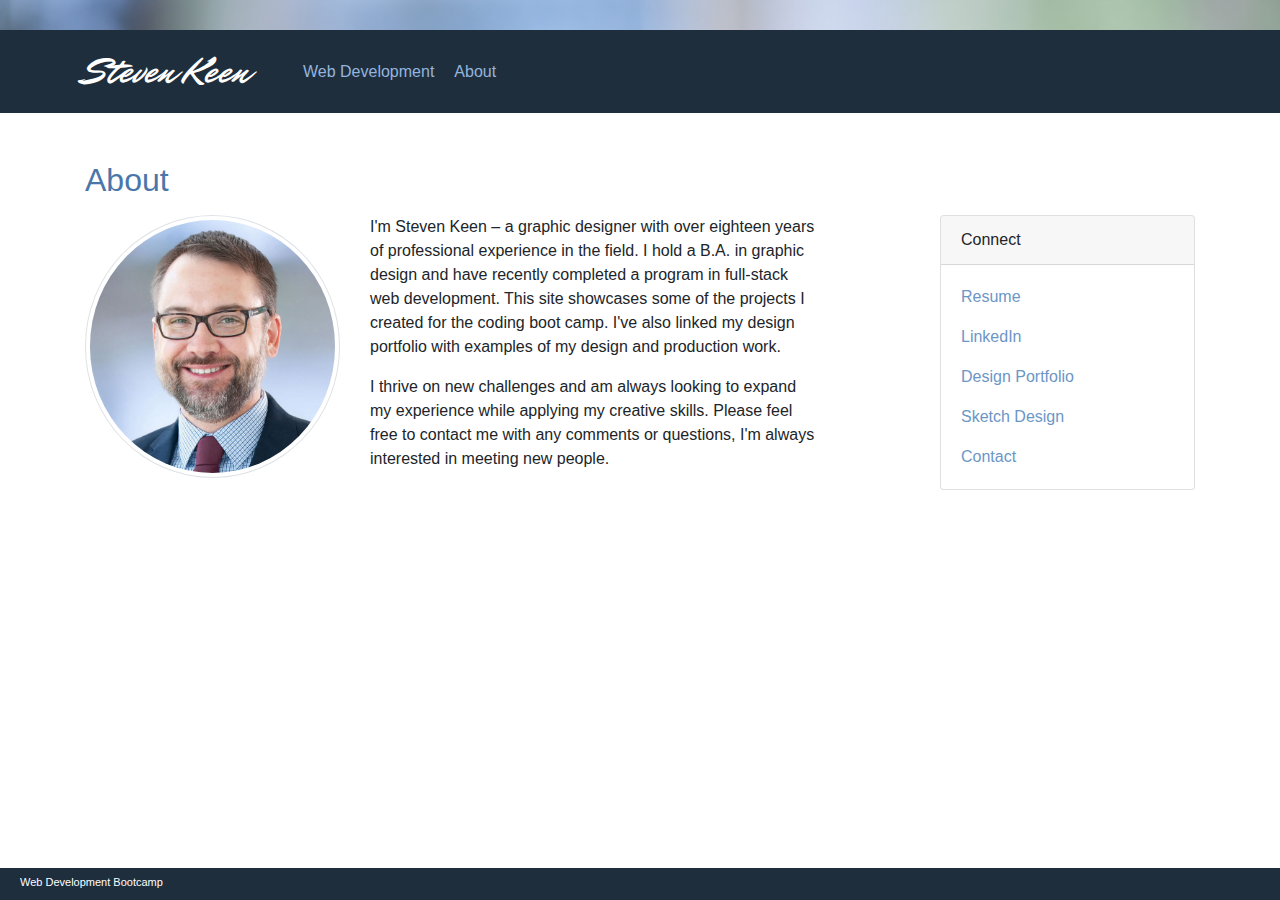
<file: index.html>
<!DOCTYPE html>
<html lang="en-us">

<head>

  <meta charset="UTF-8">
  <meta name="viewport" content="width=device-width, initial-scale=1">

  <title>About Steven Keen</title>

  <!-- Bootstrap CDN -->
  <link href="https://fonts.googleapis.com/css?family=Mr+Dafoe" rel="stylesheet">
  <link rel="stylesheet" href="https://maxcdn.bootstrapcdn.com/bootstrap/4.0.0/css/bootstrap.min.css">
  <link rel="stylesheet" type="text/css" href="assets/css/style.css">

</head>

<body>
  <!-- <img class="img-fluid" src="assets/images/multi_strip.jpg" alt="bokeh background"> -->
  <img class="bluestrip" src="assets/images/multi_strip_thin.jpg" alt="blue pattern">

  <!-- Start Nav -->
  <nav class="navbar navbar-expand-lg navbar-dark mb-5" style="background-color: #1e2e3d">
    <div class="container">
      <a class="navbar-brand" href="index.html"><span id="name">Steven Keen</span></a>
      <button class="navbar-toggler" type="button" data-toggle="collapse" data-target="#navbarSupportedContent"
        aria-controls="navbarSupportedContent" aria-expanded="false" aria-label="Toggle navigation">
        <span class="navbar-toggler-icon"></span>
      </button>
      <div class="collapse navbar-collapse" id="navbarSupportedContent">
        <ul class="nav navbar-nav">
            <li class="nav-item pr-1">
                <a class="nav-link" href="portfolio.html">Web Development</a>
              </li>
          <li class="nav-item pr-1">
            <a class="nav-link active" href="#">About</a>
          </li>

          <!-- <li class="nav-item pr-1">
            <a class="nav-link" href="https://keensteven.com/gallery1">Design</a>
          </li> -->
        </ul>
      </div>
    </div>
  </nav>
  <!-- End Nav -->


  <div class="container">
    <div class="row">
      <div class="col-md-12">
        <div class="page-header">
          <h2 class="mb-3">About</h2>
        </div>
        <div class="row">


          <div class="col-md-3">
            <img src="assets/images/Headshots/Headshot5.jpg" alt="Steven Photo"
              class="img-thumbnail mb-4 rounded-circle">
          </div>
          <div class="col-md-5">
            <p>
              I'm Steven Keen – a graphic designer with over eighteen years of professional experience in the field. I
              hold a B.A. in graphic design and have recently completed a program in full-stack web development. This
              site showcases some of the projects I created for the coding boot camp. I've also linked my design
              portfolio with examples of my design and production work.
            </p>
            <p>I thrive on new challenges and am always looking to expand my experience while applying my creative
              skills. Please feel free to contact me with any comments or questions, I'm always interested in meeting
              new people.
            </p>
          </div>
          <div class="col-md-1"></div>

          <div class="col-md-3">
            <div class="card border-grey mb-5" style="max-width: 18rem;">
              <div class="card-header">Connect</div>
              <div class="card-body text-dark">
                <p class="card-text"><a href="https://keensteven.github.io/Resume/">Resume</a></p>
                <p class="card-text"><a href="https://www.linkedin.com/in/keensteve/">LinkedIn</a></p>
                <p class="card-text"><a href="https://keensteven.com">Design Portfolio</a></p>
		        <p class="card-text"><a href="https://www.sketch.com/s/e22cd0bf-19e8-41c4-a4b7-1b68cc83abe9">Sketch Design</a></p>
                <p class="card-text"><a href="https://keensteven.com/contact">Contact</a></p>

                
              </div>
            </div>
          </div>

        </div>

      </div>
    </div>

  </div>

  </div>

  <!--Footer-->
  <div class="fixed-bottom footer" style="background-color: #1e2e3d" id="footertext">
      Web Development Bootcamp
  </div>
  <!--End Footer-->

  <!-- jQuery CDN -->
  <script src="https://ajax.googleapis.com/ajax/libs/jquery/1.11.3/jquery.min.js"></script>

  <script src="https://cdnjs.cloudflare.com/ajax/libs/popper.js/1.14.3/umd/popper.min.js"></script>

  <!-- Bootstrap JavaScript CDN -->
  <script src="https://maxcdn.bootstrapcdn.com/bootstrap/4.0.0/js/bootstrap.min.js"></script>
</body>

</html>
</file>
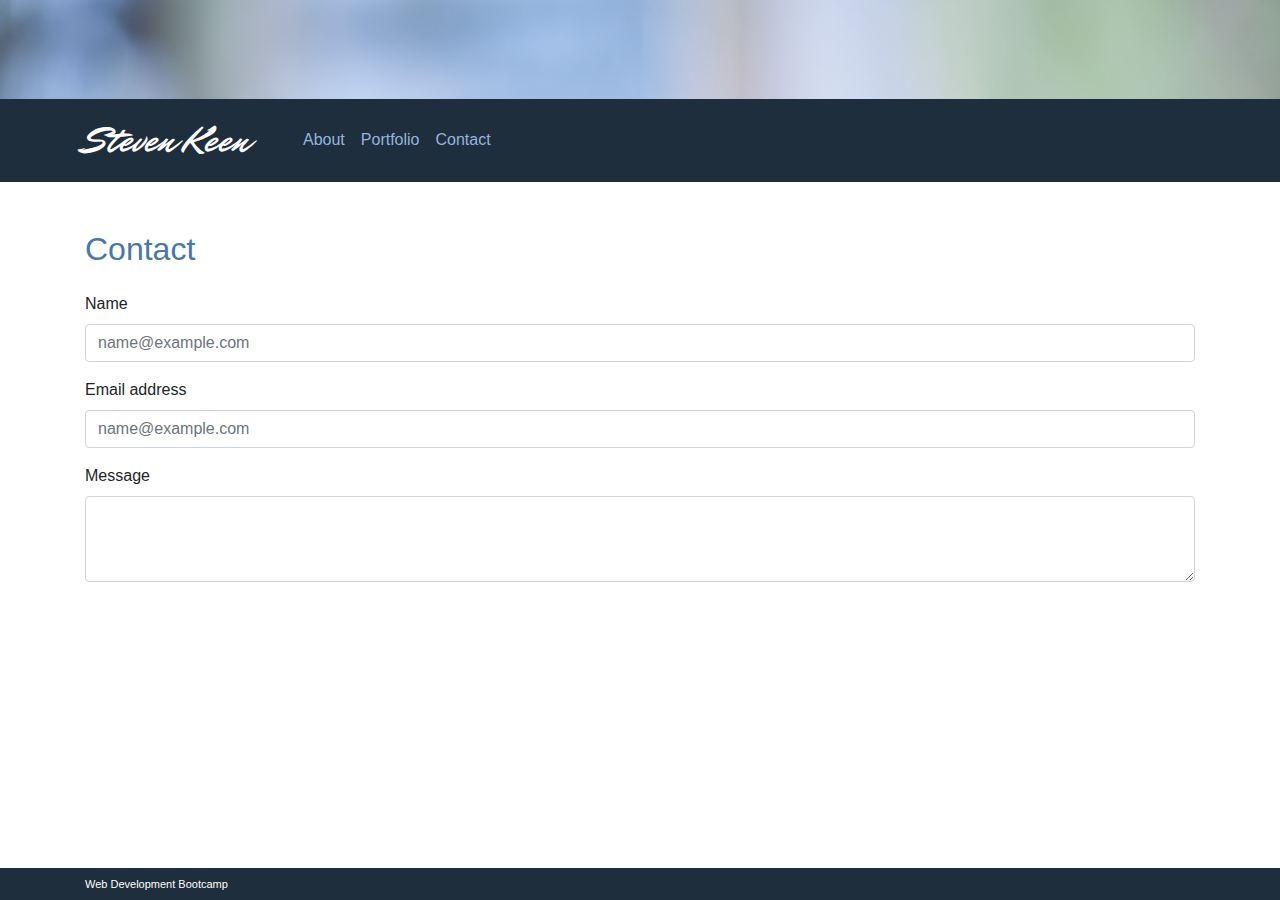
<file: contact.html>
<!DOCTYPE html>
<html lang="en-us">

<head>

  <meta charset="UTF-8">
  <meta name="viewport" content="width=device-width, initial-scale=1">

  <title>Contact Steven Keen</title>

<!-- Bootstrap CDN -->
  <link href="https://fonts.googleapis.com/css?family=Mr+Dafoe" rel="stylesheet">
  <link rel="stylesheet" href="https://maxcdn.bootstrapcdn.com/bootstrap/4.0.0/css/bootstrap.min.css">
  <link rel="stylesheet" type="text/css" href="assets/css/style.css">
</head>

<body>
  <img class="img-fluid" src="assets/images/multi_strip.jpg" alt="blue pattern">

<!-- Start Nav -->
  <nav class="navbar navbar-expand-lg navbar-dark mb-5" style="background-color: #1e2e3d">
    <div class="container">
    <a class="navbar-brand" href="index.html"><span id="name">Steven Keen</span></a>
    <button class="navbar-toggler" type="button" data-toggle="collapse" data-target="#navbarSupportedContent"
      aria-controls="navbarSupportedContent" aria-expanded="false" aria-label="Toggle navigation">
      <span class="navbar-toggler-icon"></span>
    </button>
    <div class="collapse navbar-collapse" id="navbarSupportedContent">
      <ul class="nav navbar-nav">
        <li class="nav-item">
          <a class="nav-link" href="index.html">About</a>
        </li>
        <li class="nav-item">
          <a class="nav-link" href="portfolio.html">Portfolio</a>
        </li>
        <li class="nav-item">
          <a class="nav-link active" href="contact.html">Contact</a>
        </li>
      </ul>
    </div>
  </div>
  </nav>
<!-- End Nav -->
  <div class="container">
    <div class="page-header">
      <h2 class="mb-4">Contact</h2>
    </div>
    <div class="row">

      <div class="col-md-12">
        <form>
          <div class="form-group">
            <label for="exampleFormControlInput1">Name</label>
            <input type="email" class="form-control" id="exampleFormControlInput1" placeholder="name@example.com">
          </div>

          <div class="form-group">
            <label for="exampleFormControlInput1">Email address</label>
            <input type="email" class="form-control" id="exampleFormControlInput1" placeholder="name@example.com">
          </div>

          <div class="form-group">
            <label for="exampleFormControlTextarea1">Message</label>
            <textarea class="form-control" id="exampleFormControlTextarea1" rows="3"></textarea>
          </div>
        </form>
      </div>
    </div>

  </div>
<!--Flexbox Footer-->
          <div class="d-flex justify-content-start fixed-bottom text-white pt-2 pb-2" style="background-color: #1e2e3d" id="smalltext">
              <div class="container">
                  Web Development Bootcamp
              </div>
          </div>
<!--End Flexbox Footer-->
  
<!-- jQuery CDN -->
    <script src="https://ajax.googleapis.com/ajax/libs/jquery/1.11.3/jquery.min.js"></script>
  
    <script src="https://cdnjs.cloudflare.com/ajax/libs/popper.js/1.14.3/umd/popper.min.js"></script>
  
<!-- Bootstrap JavaScript CDN -->
    <script src="https://maxcdn.bootstrapcdn.com/bootstrap/4.0.0/js/bootstrap.min.js"></script>
  </body>
  
  </html>
</file>
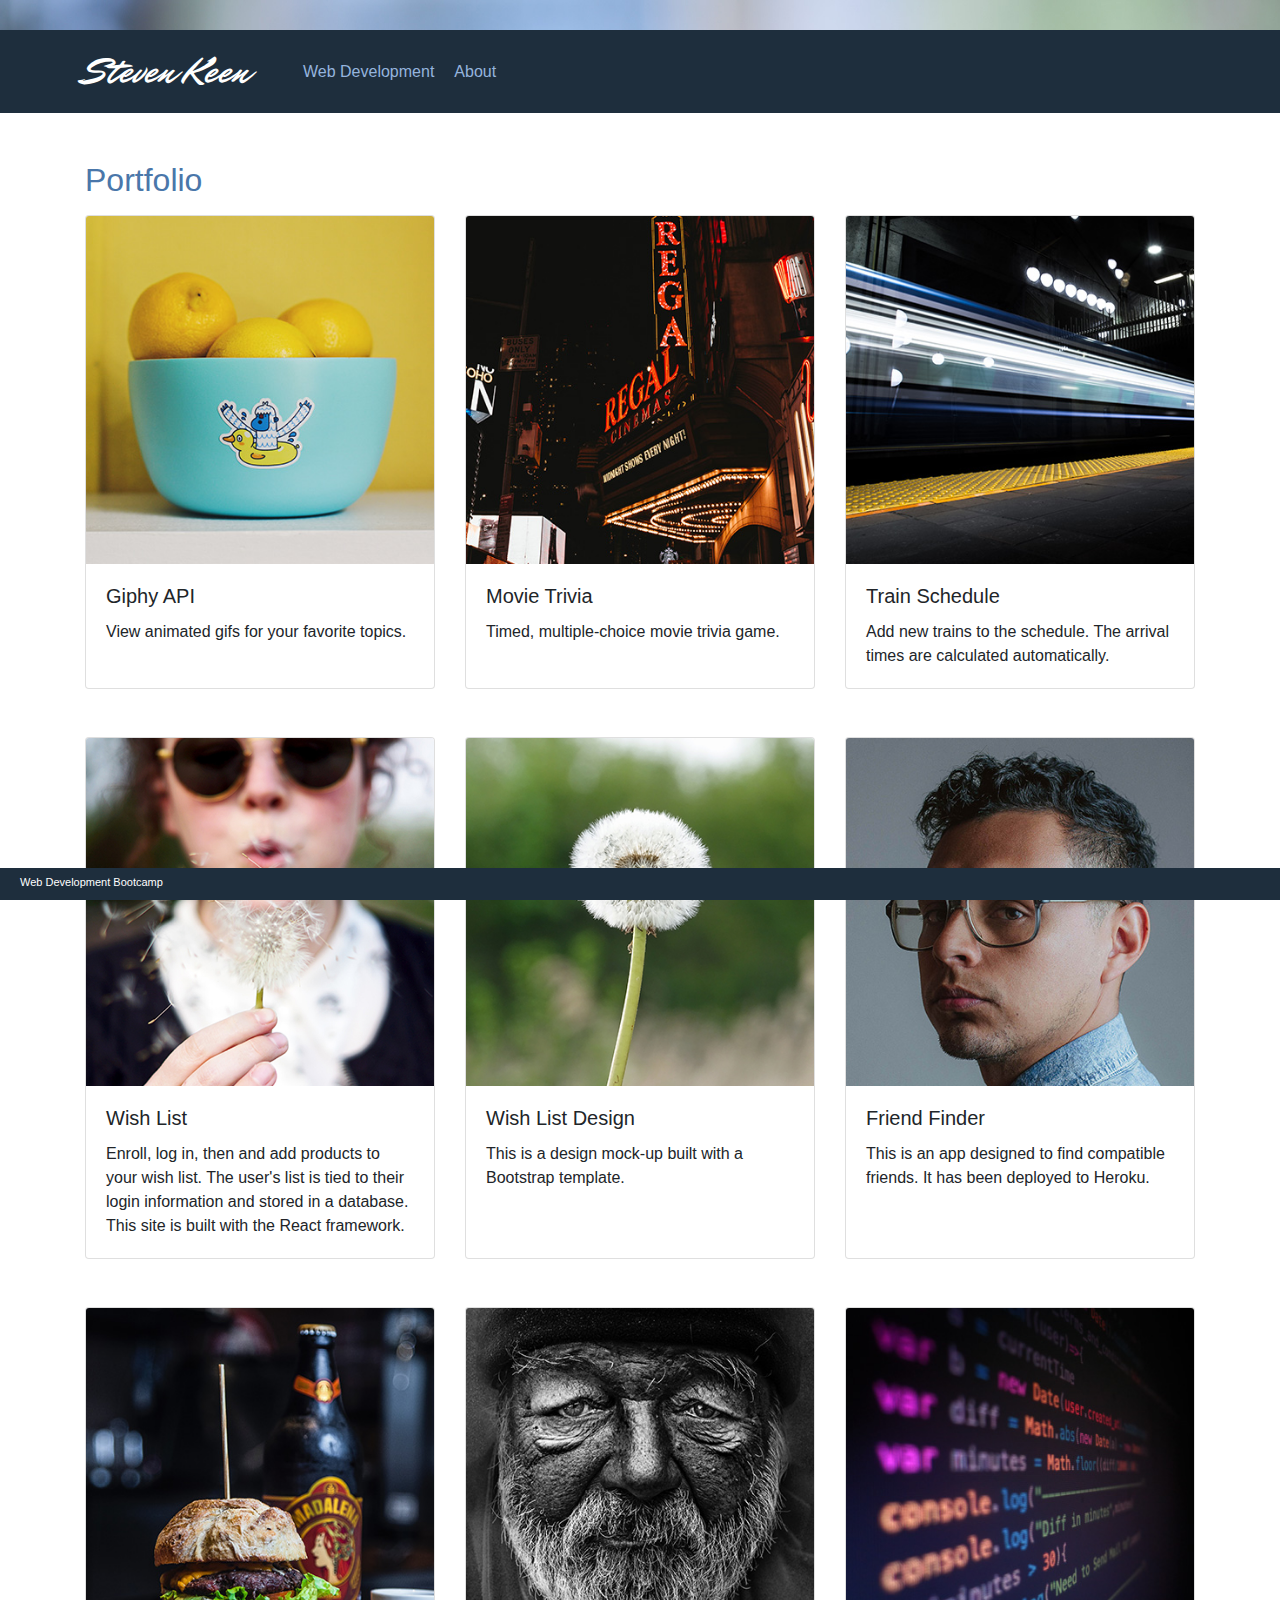
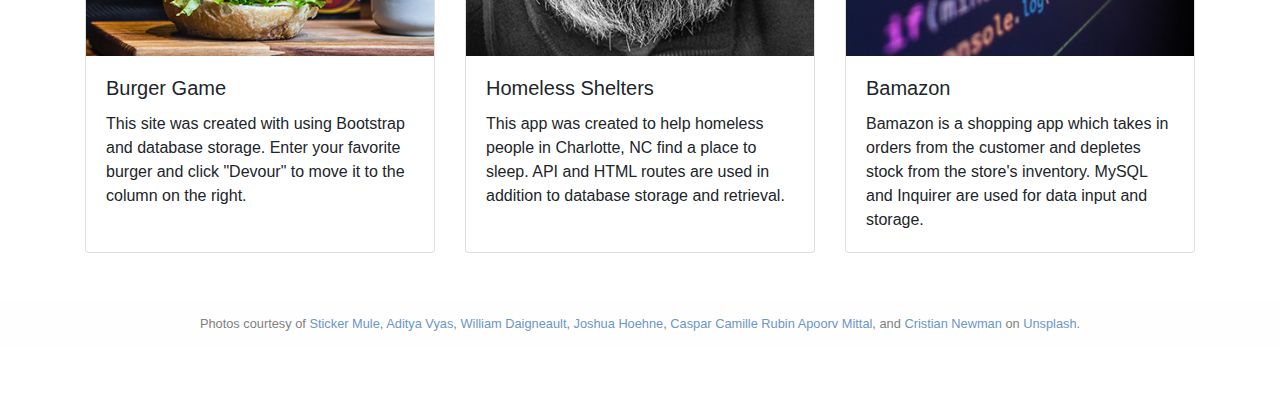
<file: portfolio.html>
<!DOCTYPE html>
<html lang="en-us">

<head>

  <meta charset="UTF-8">
  <meta name="viewport" content="width=device-width, initial-scale=1">

  <title>Contact Steven Keen</title>

  <!-- Bootstrap CDN -->
  <link href="https://fonts.googleapis.com/css?family=Mr+Dafoe" rel="stylesheet">
  <link rel="stylesheet" href="https://maxcdn.bootstrapcdn.com/bootstrap/4.0.0/css/bootstrap.min.css">
  <link rel="stylesheet" type="text/css" href="assets/css/style.css">

</head>

<body>

  <img class="bluestrip" src="assets/images/multi_strip_thin.jpg" alt="blue pattern">

  <!-- Start Nav -->
  <nav class="navbar navbar-expand-lg navbar-dark mb-5" style="background-color: #1e2e3d">
    <div class="container">
      <a class="navbar-brand" href="index.html"><span id="name">Steven Keen</span></a>
      <button class="navbar-toggler" type="button" data-toggle="collapse" data-target="#navbarSupportedContent"
        aria-controls="navbarSupportedContent" aria-expanded="false" aria-label="Toggle navigation">
        <span class="navbar-toggler-icon"></span>
      </button>
      <div class="collapse navbar-collapse" id="navbarSupportedContent">
        <ul class="nav navbar-nav">
          <li class="nav-item pr-1">
            <a class="nav-link active" href="portfolio.html">Web Development</a>
          </li>
          <li class="nav-item pr-1">
            <a class="nav-link" href="index.html">About</a>
          </li>

          <!-- <li class="nav-item pr-1">
            <a class="nav-link" href="https://keensteven.com/gallery1">Design</a>
          </li> -->
        </ul>
      </div>
    </div>
  </nav>
  <!-- End Nav -->

  <div class="container">

    <h2 class="mb-3">Portfolio</h2>

    <!-- Bootstrap Card Deck -->

    <div class="card-deck mb-5">
      <div class="card">
        <a href="https://keensteven.github.io/GiphyAPI/"><img src="assets/images/project_images/silly_gifs_square.jpg"
            class="card-img-top" alt="lemons photo"></a>
        <div class="card-body">
          <h5 class="card-title">Giphy API</h5>
          <p class="card-text">View animated gifs for your favorite topics.</p>
        </div>
      </div>
      <div class="card">
        <a href="https://keensteven.github.io/TriviaGame/"><img src="assets/images/project_images/theater_square.jpg"
            class="card-img-top" alt="movie photo"></a>
        <div class="card-body">
          <h5 class="card-title">Movie Trivia</h5>
          <p class="card-text">Timed, multiple-choice movie trivia game.</p>
        </div>
      </div>
      <div class="card">
        <a href="https://keensteven.github.io/Train-Times/"><img src="assets/images/project_images/train_square.jpg"
            class="card-img-top" alt="train photo"></a>
        <div class="card-body">
          <h5 class="card-title">Train Schedule</h5>
          <p class="card-text">Add new trains to the schedule. The arrival times are calculated automatically.</p>
        </div>
      </div>
    </div>
    <!-- 2nd Bootstrap Card Deck -->
    <div class="card-deck mb-5">
      <div class="card">
        <a href="https://wishlist2019.herokuapp.com"><img src="assets/images/project_images/dandelion_square.jpg"
            class="card-img-top" alt="dandelion photo"></a>
        <div class="card-body">
          <h5 class="card-title">Wish List</h5>
          <p class="card-text">Enroll, log in, then and add products to your wish list. The user's list is tied to their
            login information and stored in a database. This site is built with the React framework.</p>
        </div>
      </div>
      <div class="card">
        <a href="https://keensteven.github.io/GreenWishList/"><img
            src="assets/images/project_images/green_dandelion_square.jpg" class="card-img-top"
            alt="wish list photo"></a>
        <div class="card-body">
          <h5 class="card-title">Wish List Design</h5>
          <p class="card-text">This is a design mock-up built with a
            Bootstrap template.</p>
        </div>
      </div>
      <div class="card">
        <a href="https://friend-finder-uncproject.herokuapp.com/"><img
            src="assets/images/project_images/friend_image.jpg" class="card-img-top" alt="code"></a>
        <div class="card-body">
          <h5 class="card-title">Friend Finder</h5>
          <p class="card-text">This is an app designed to find compatible friends. It has been deployed to Heroku.</p>
        </div>
      </div>
    </div>

    <div class="card-deck mb-5">
      <div class="card">
        <a href="https://eat-burger-game.herokuapp.com/"><img src="assets/images/project_images/burger_square.jpg"
            class="card-img-top" alt="code on monitor"></a>
        <div class="card-body">
          <h5 class="card-title">Burger Game</h5>
          <p class="card-text">This site was created with using Bootstrap and database storage. Enter your favorite
            burger and click "Devour" to move it to the column on the right.</p>
        </div>
      </div>
      <div class="card">
        <a href="https://floating-reaches-92638.herokuapp.com/"><img
            src="assets/images/project_images/homeless_square.jpg" class="card-img-top" alt="code"></a>
        <div class="card-body">
          <h5 class="card-title">Homeless Shelters</h5>
          <p class="card-text">This app was created to help homeless people in Charlotte, NC find a place to sleep. API
            and HTML routes are used in addition to database storage and retrieval.</p>
        </div>
      </div>
      <div class="card">
        <a href="https://keensteven.github.io/bamazon/"><img src="assets/images/project_images/bamazon_thumbnail.jpg"
            class="card-img-top" alt="code"></a>
        <div class="card-body">
          <h5 class="card-title">Bamazon</h5>
          <p class="card-text">Bamazon is a shopping app which takes in orders from the customer and depletes stock from
            the store's inventory. MySQL and Inquirer are used for data input and storage.</p>
        </div>
      </div>
    </div>


  </div>
  <div class="alert alert-light mb-5 text-center small" role="alert">
    Photos courtesy of
    <a href="https://unsplash.com/@stickermule"> Sticker Mule</a>,
    <a href="https://unsplash.com/@aditya1702"> Aditya Vyas</a>,
    <a href="https://unsplash.com/@williamdaigneault"> William Daigneault</a>,
    <a href="https://unsplash.com/@mrthetrain"> Joshua Hoehne</a>,
    <a href="https://unsplash.com/@casparrubin"> Caspar Camille Rubin </a>
    <a href="https://unsplash.com/@aprvm"> Apoorv Mittal</a>, and
    <a href="https://unsplash.com/@cristian_newman"> Cristian Newman</a>
    on <a href="https://unsplash.com/">Unsplash</a>.
  </div>
  <!--Flexbox Footer-->
  <div class="fixed-bottom footer" style="background-color: #1e2e3d" id="footertext">
    Web Development Bootcamp
  </div>
  <!--End Flexbox Footer-->

  <!--Old Flexbox Footer-->
  <!-- <div class="d-flex justify-content-start fixed-bottom text-white pt-2 pb-2" style="background-color: #1e2e3d"
    id="smalltext">
    <div class="container">
      Photos courtesy of <a href="https://unsplash.com/">Unsplash</a>.
    </div>
  </div> -->
  <!--End Flexbox Footer-->

  <!-- Optional JavaScript -->
  <!-- jQuery first, then Popper.js, then Bootstrap JS -->
  <script src="https://code.jquery.com/jquery-3.3.1.slim.min.js"
    integrity="sha384-q8i/X+965DzO0rT7abK41JStQIAqVgRVzpbzo5smXKp4YfRvH+8abtTE1Pi6jizo" crossorigin="anonymous">
  </script>
  <script src="https://stackpath.bootstrapcdn.com/bootstrap/4.3.1/js/bootstrap.min.js"
    integrity="sha384-JjSmVgyd0p3pXB1rRibZUAYoIIy6OrQ6VrjIEaFf/nJGzIxFDsf4x0xIM+B07jRM" crossorigin="anonymous">
  </script>
</body>

</html>
</file>
<file: assets/css/style.css>
body {
    background: white;
}

h2 {
    font-weight: 300 !important;
    color: #4A77AA !important;
}

ul.nav li a, ul.nav li a:visited {
    color: #95B4DE !important;
}

ul.nav li a:hover, ul.nav li a:active {
    color: white !important;
}

#smalltext {
    font-size: 11px;
}

#footertext {
    color: white
}

a:link { 
    color: #6c96c6;
}

a:visited { 
    color: #6c96c6;
}

#menubar nav ul li a:hover {
    color: white;
}   

#name {
    font-family: 'Mr Dafoe';
    color: white;
    font-size: 38px;
    margin: 0 30px 0 0;
}

#footertext {
    color: #fff;
    font-size: 11px;
    padding: 6px 0 10px 20px;
}

.bluestrip {
    width: 100%;
    height: 30px;
}
</file>
